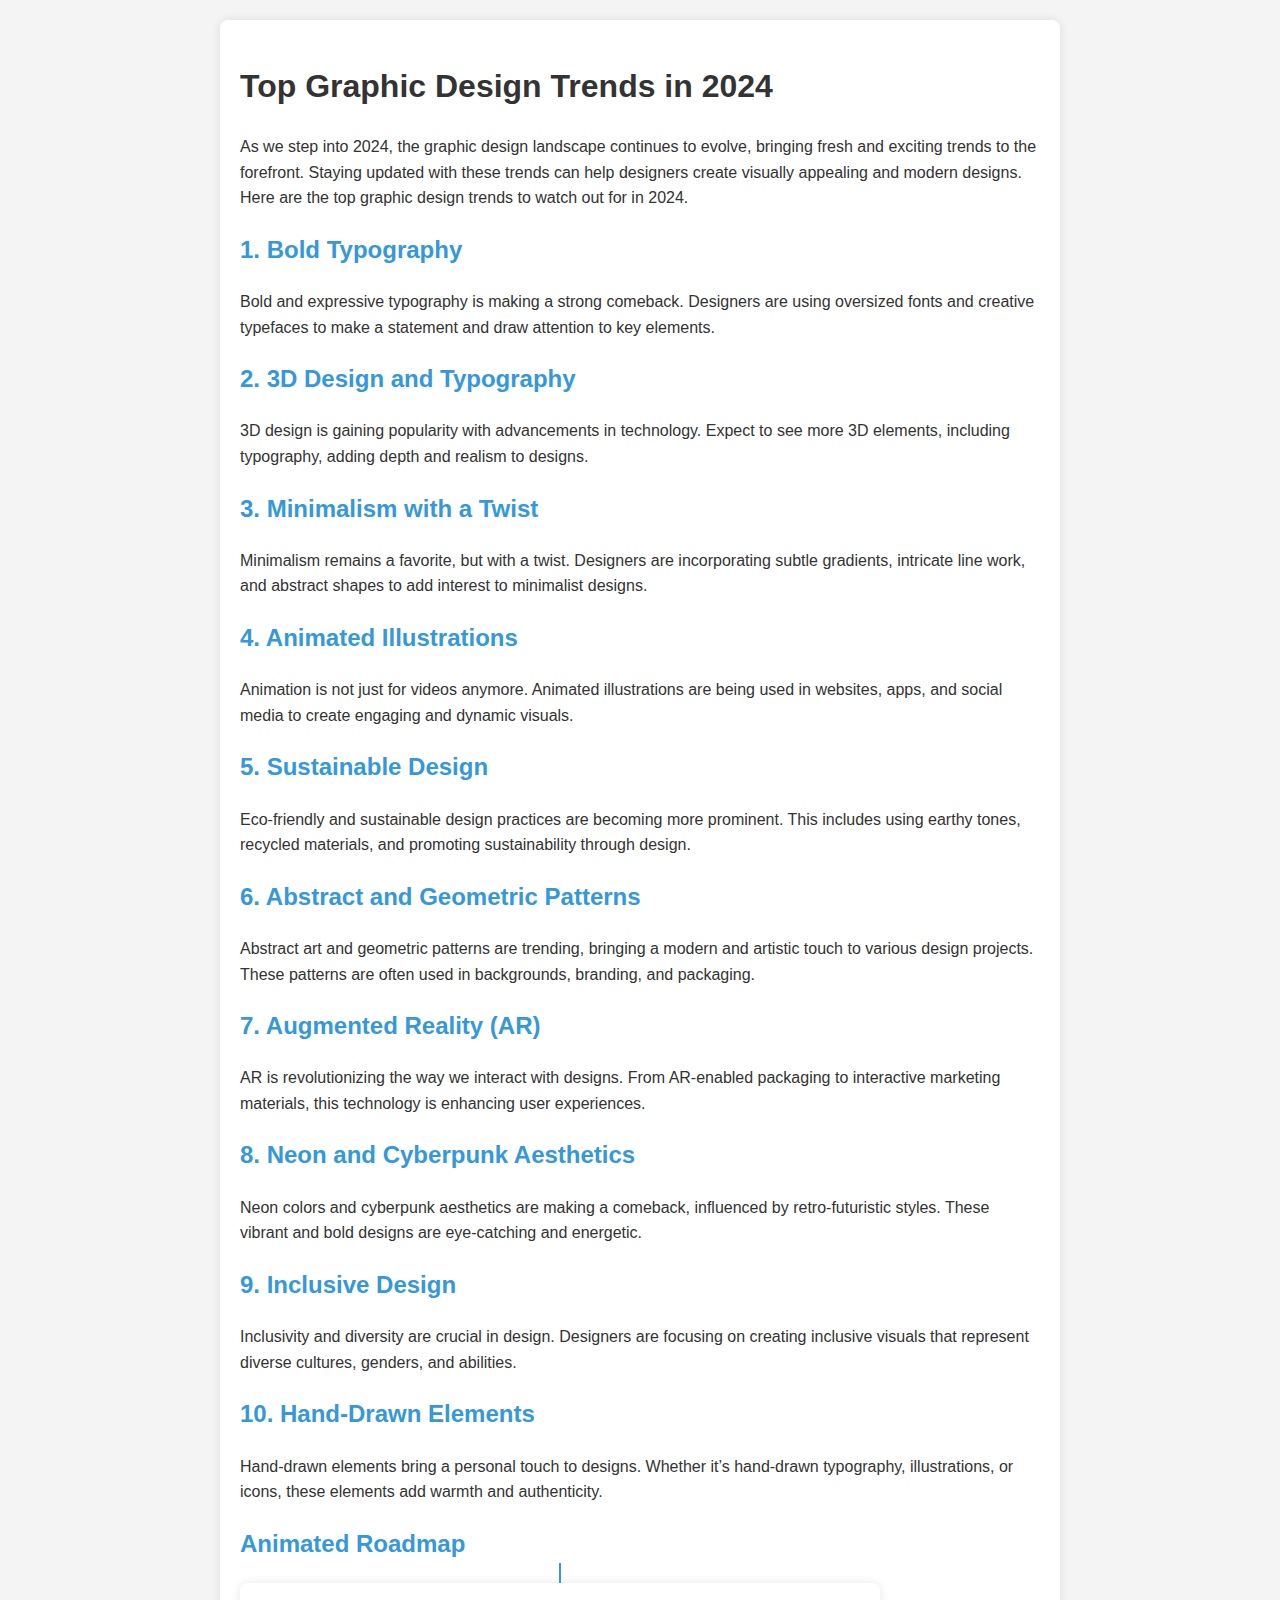
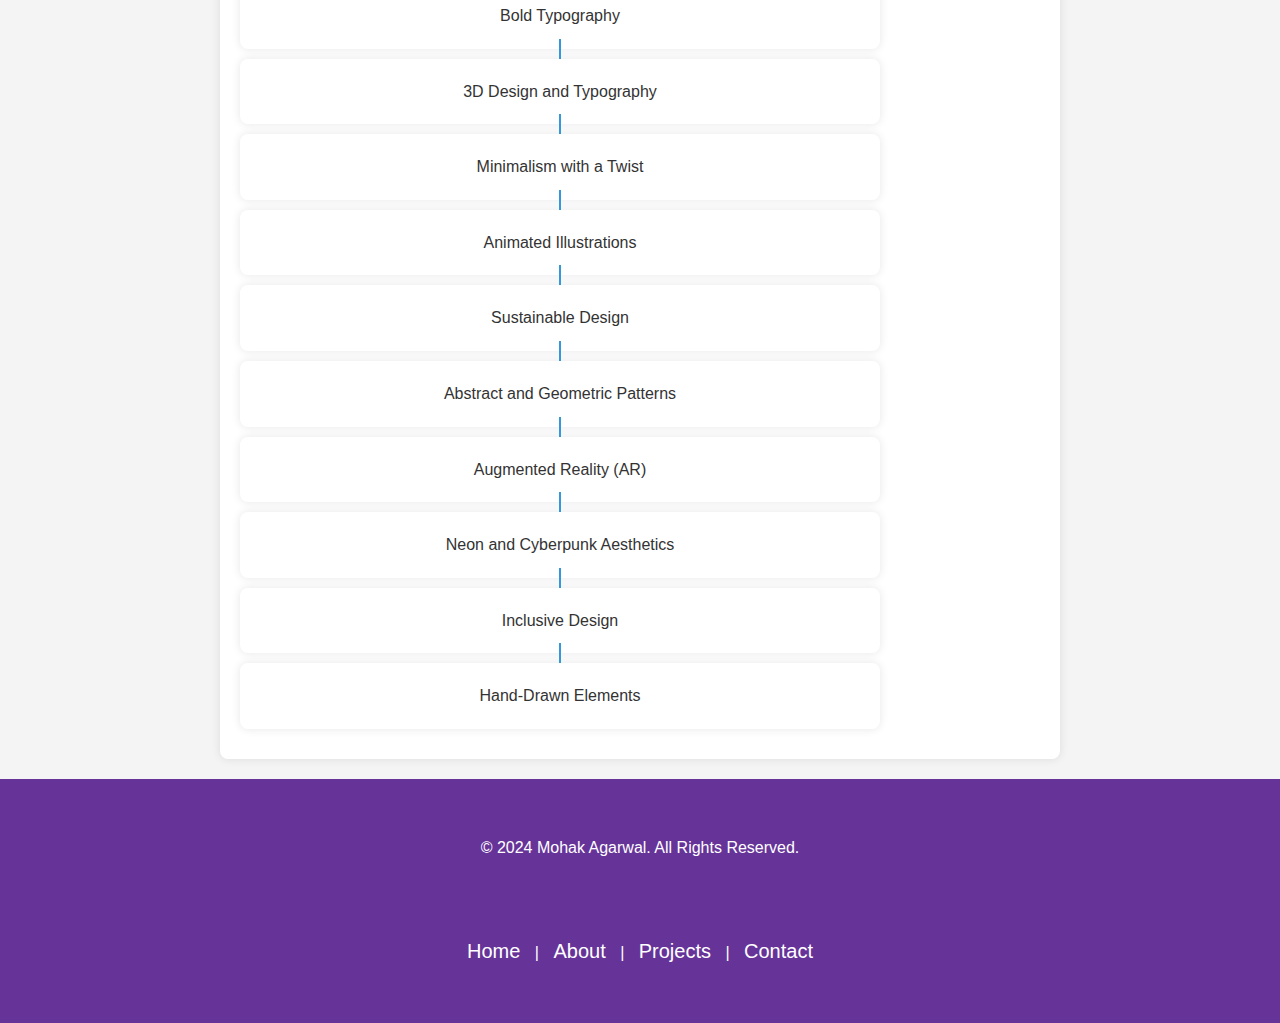
<file: blog2.html>
<!DOCTYPE html>
<html lang="en">
<head>
    <meta charset="UTF-8">
    <meta name="viewport" content="width=device-width, initial-scale=1.0">
    <title>Top Graphic Design Trends in 2024</title>
    <!-- <link rel="stylesheet" href="styles.css"> -->
</head>
<style>
    body {
    font-family: Arial, sans-serif;
    line-height: 1.6;
    margin: 0;
    padding: 0;
    background-color: #f4f4f4;
    color: #333;
}

article {
    max-width: 800px;
    margin: 20px auto;
    padding: 20px;
    background: #fff;
    border-radius: 8px;
    box-shadow: 0 0 10px rgba(0, 0, 0, 0.1);
}

header {
    margin-bottom: 20px;
}

h1 {
    font-size: 2em;
    color: #333;
}

h2 {
    color: #3498db;
}

section p {
    margin: 10px 0;
}

.roadmap {
    margin-top: 20px;
}

.step {
    position: relative;
    padding: 20px;
    margin: 10px 0;
    border-radius: 8px;
    background: #fff;
    width: 80%;
    max-width: 600px;
    text-align: center;
    box-shadow: 0 0 10px rgba(0, 0, 0, 0.1);
    animation: slideIn 0.5s ease-out forwards;
}

.step::before {
    content: '';
    position: absolute;
    top: -20px;
    left: 50%;
    transform: translateX(-50%);
    width: 2px;
    height: 20px;
    background: #3498db;
}

.step:first-child::before {
    display: none;
}

.step::after {
    content: '';
    position: absolute;
    bottom: -20px;
    left: 50%;
    transform: translateX(-50%);
    width: 2px;
    height: 20px;
    background: #3498db;
}

.step:last-child::after {
    display: none;
}

@keyframes slideIn {
    from {
        opacity: 0;
        transform: translateX(-100%);
    }
    to {
        opacity: 1;
        transform: translateX(0);
    }
}

.footer {
    background-color: #663399;
    color: #ffffff;
    padding: 40px 0;
    text-align: center;
  }
  
  .footer a {
    color: #ffffff;
    text-decoration: none;
    margin: 0 10px;
    font-size: 20px;
  }
  .footer a:hover {
    text-decoration: underline;
  }
  .footer .social-icons {
    margin-top: 20px;
  }
  .footer .social-icons a {
    font-size: 24px;
    color: #ffffff;
    margin: 0 10px;
  }
  .footer .social-icons a:hover {
    color: #007bff;
  }

</style>
<body>
    <article>
        <header>
            <h1>Top Graphic Design Trends in 2024</h1>
        </header>
        <section>
            <p>As we step into 2024, the graphic design landscape continues to evolve, bringing fresh and exciting trends to the forefront. Staying updated with these trends can help designers create visually appealing and modern designs. Here are the top graphic design trends to watch out for in 2024.</p>
            
            <h2>1. Bold Typography</h2>
            <p>Bold and expressive typography is making a strong comeback. Designers are using oversized fonts and creative typefaces to make a statement and draw attention to key elements.</p>
            
            <h2>2. 3D Design and Typography</h2>
            <p>3D design is gaining popularity with advancements in technology. Expect to see more 3D elements, including typography, adding depth and realism to designs.</p>
            
            <h2>3. Minimalism with a Twist</h2>
            <p>Minimalism remains a favorite, but with a twist. Designers are incorporating subtle gradients, intricate line work, and abstract shapes to add interest to minimalist designs.</p>
            
            <h2>4. Animated Illustrations</h2>
            <p>Animation is not just for videos anymore. Animated illustrations are being used in websites, apps, and social media to create engaging and dynamic visuals.</p>
            
            <h2>5. Sustainable Design</h2>
            <p>Eco-friendly and sustainable design practices are becoming more prominent. This includes using earthy tones, recycled materials, and promoting sustainability through design.</p>
            
            <h2>6. Abstract and Geometric Patterns</h2>
            <p>Abstract art and geometric patterns are trending, bringing a modern and artistic touch to various design projects. These patterns are often used in backgrounds, branding, and packaging.</p>
            
            <h2>7. Augmented Reality (AR)</h2>
            <p>AR is revolutionizing the way we interact with designs. From AR-enabled packaging to interactive marketing materials, this technology is enhancing user experiences.</p>
            
            <h2>8. Neon and Cyberpunk Aesthetics</h2>
            <p>Neon colors and cyberpunk aesthetics are making a comeback, influenced by retro-futuristic styles. These vibrant and bold designs are eye-catching and energetic.</p>
            
            <h2>9. Inclusive Design</h2>
            <p>Inclusivity and diversity are crucial in design. Designers are focusing on creating inclusive visuals that represent diverse cultures, genders, and abilities.</p>
            
            <h2>10. Hand-Drawn Elements</h2>
            <p>Hand-drawn elements bring a personal touch to designs. Whether it’s hand-drawn typography, illustrations, or icons, these elements add warmth and authenticity.</p>
        </section>

        <section class="roadmap">
            <h2>Animated Roadmap</h2>
            <div class="step">Bold Typography</div>
            <div class="step">3D Design and Typography</div>
            <div class="step">Minimalism with a Twist</div>
            <div class="step">Animated Illustrations</div>
            <div class="step">Sustainable Design</div>
            <div class="step">Abstract and Geometric Patterns</div>
            <div class="step">Augmented Reality (AR)</div>
            <div class="step">Neon and Cyberpunk Aesthetics</div>
            <div class="step">Inclusive Design</div>
            <div class="step">Hand-Drawn Elements</div>
        </section>
    </article>

    <footer class="footer">
        <div class="container">
          <p>&copy; 2024 Mohak Agarwal. All Rights Reserved.</p>
          <div class="social-icons">
            <a href="https://github.com/your-github-profile" target="_blank" title="GitHub">
              <i class="fab fa-github"></i>
            </a>
            <a href="https://www.linkedin.com/in/your-linkedin-profile/" target="_blank" title="LinkedIn">
              <i class="fab fa-linkedin-in"></i>
            </a>
            <a href="mailto:your-email@example.com" title="Email">
              <i class="fas fa-envelope"></i>
            </a>
            <a href="tel:+1234567890" title="Phone">
              <i class="fas fa-phone"></i>
            </a>
          </div>
          <p>
            <a href="#home">Home</a> |
            <a href="#about">About</a> |
            <a href="#projects">Projects</a> |
            <a href="#contact">Contact</a>
          </p>
        </div>
      </footer>
</body>
</html>
</file>
